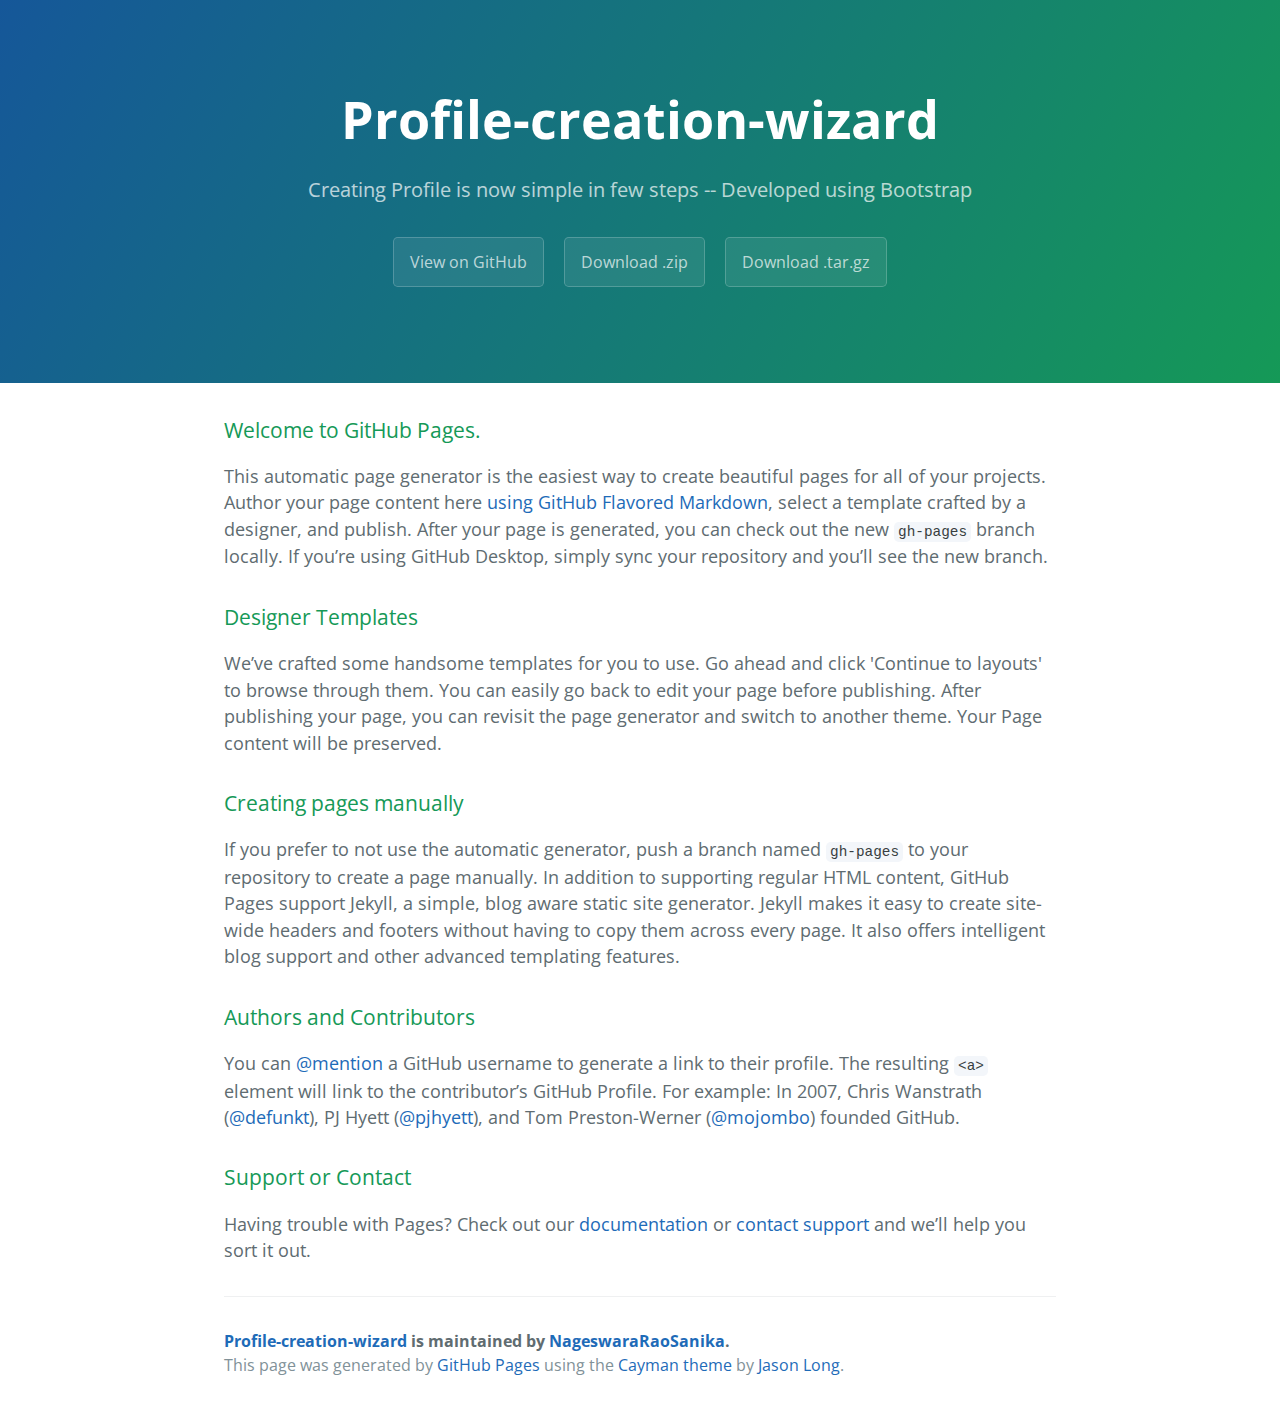
<file: index.html>
<!DOCTYPE html>
<html lang="en-us">
  <head>
    <meta charset="UTF-8">
    <title>Profile-creation-wizard by NageswaraRaoSanika</title>
    <meta name="viewport" content="width=device-width, initial-scale=1">
    <link rel="stylesheet" type="text/css" href="stylesheets/normalize.css" media="screen">
    <link href='https://fonts.googleapis.com/css?family=Open+Sans:400,700' rel='stylesheet' type='text/css'>
    <link rel="stylesheet" type="text/css" href="stylesheets/stylesheet.css" media="screen">
    <link rel="stylesheet" type="text/css" href="stylesheets/github-light.css" media="screen">
  </head>
  <body>
    <section class="page-header">
      <h1 class="project-name">Profile-creation-wizard</h1>
      <h2 class="project-tagline">Creating Profile is now simple in few steps -- Developed using Bootstrap</h2>
      <a href="https://github.com/NageswaraRaoSanika/Profile-Creation-Wizard" class="btn">View on GitHub</a>
      <a href="https://github.com/NageswaraRaoSanika/Profile-Creation-Wizard/zipball/master" class="btn">Download .zip</a>
      <a href="https://github.com/NageswaraRaoSanika/Profile-Creation-Wizard/tarball/master" class="btn">Download .tar.gz</a>
    </section>

    <section class="main-content">
      <h3>
<a id="welcome-to-github-pages" class="anchor" href="#welcome-to-github-pages" aria-hidden="true"><span aria-hidden="true" class="octicon octicon-link"></span></a>Welcome to GitHub Pages.</h3>

<p>This automatic page generator is the easiest way to create beautiful pages for all of your projects. Author your page content here <a href="https://guides.github.com/features/mastering-markdown/">using GitHub Flavored Markdown</a>, select a template crafted by a designer, and publish. After your page is generated, you can check out the new <code>gh-pages</code> branch locally. If you’re using GitHub Desktop, simply sync your repository and you’ll see the new branch.</p>

<h3>
<a id="designer-templates" class="anchor" href="#designer-templates" aria-hidden="true"><span aria-hidden="true" class="octicon octicon-link"></span></a>Designer Templates</h3>

<p>We’ve crafted some handsome templates for you to use. Go ahead and click 'Continue to layouts' to browse through them. You can easily go back to edit your page before publishing. After publishing your page, you can revisit the page generator and switch to another theme. Your Page content will be preserved.</p>

<h3>
<a id="creating-pages-manually" class="anchor" href="#creating-pages-manually" aria-hidden="true"><span aria-hidden="true" class="octicon octicon-link"></span></a>Creating pages manually</h3>

<p>If you prefer to not use the automatic generator, push a branch named <code>gh-pages</code> to your repository to create a page manually. In addition to supporting regular HTML content, GitHub Pages support Jekyll, a simple, blog aware static site generator. Jekyll makes it easy to create site-wide headers and footers without having to copy them across every page. It also offers intelligent blog support and other advanced templating features.</p>

<h3>
<a id="authors-and-contributors" class="anchor" href="#authors-and-contributors" aria-hidden="true"><span aria-hidden="true" class="octicon octicon-link"></span></a>Authors and Contributors</h3>

<p>You can <a href="https://help.github.com/articles/basic-writing-and-formatting-syntax/#mentioning-users-and-teams" class="user-mention">@mention</a> a GitHub username to generate a link to their profile. The resulting <code>&lt;a&gt;</code> element will link to the contributor’s GitHub Profile. For example: In 2007, Chris Wanstrath (<a href="https://github.com/defunkt" class="user-mention">@defunkt</a>), PJ Hyett (<a href="https://github.com/pjhyett" class="user-mention">@pjhyett</a>), and Tom Preston-Werner (<a href="https://github.com/mojombo" class="user-mention">@mojombo</a>) founded GitHub.</p>

<h3>
<a id="support-or-contact" class="anchor" href="#support-or-contact" aria-hidden="true"><span aria-hidden="true" class="octicon octicon-link"></span></a>Support or Contact</h3>

<p>Having trouble with Pages? Check out our <a href="https://help.github.com/pages">documentation</a> or <a href="https://github.com/contact">contact support</a> and we’ll help you sort it out.</p>

      <footer class="site-footer">
        <span class="site-footer-owner"><a href="https://github.com/NageswaraRaoSanika/Profile-Creation-Wizard">Profile-creation-wizard</a> is maintained by <a href="https://github.com/NageswaraRaoSanika">NageswaraRaoSanika</a>.</span>

        <span class="site-footer-credits">This page was generated by <a href="https://pages.github.com">GitHub Pages</a> using the <a href="https://github.com/jasonlong/cayman-theme">Cayman theme</a> by <a href="https://twitter.com/jasonlong">Jason Long</a>.</span>
      </footer>

    </section>

  
  </body>
</html>
</file>
<file: stylesheets/stylesheet.css>
* {
  box-sizing: border-box; }

body {
  padding: 0;
  margin: 0;
  font-family: "Open Sans", "Helvetica Neue", Helvetica, Arial, sans-serif;
  font-size: 16px;
  line-height: 1.5;
  color: #606c71; }

a {
  color: #1e6bb8;
  text-decoration: none; }
  a:hover {
    text-decoration: underline; }

.btn {
  display: inline-block;
  margin-bottom: 1rem;
  color: rgba(255, 255, 255, 0.7);
  background-color: rgba(255, 255, 255, 0.08);
  border-color: rgba(255, 255, 255, 0.2);
  border-style: solid;
  border-width: 1px;
  border-radius: 0.3rem;
  transition: color 0.2s, background-color 0.2s, border-color 0.2s; }
  .btn + .btn {
    margin-left: 1rem; }

.btn:hover {
  color: rgba(255, 255, 255, 0.8);
  text-decoration: none;
  background-color: rgba(255, 255, 255, 0.2);
  border-color: rgba(255, 255, 255, 0.3); }

@media screen and (min-width: 64em) {
  .btn {
    padding: 0.75rem 1rem; } }

@media screen and (min-width: 42em) and (max-width: 64em) {
  .btn {
    padding: 0.6rem 0.9rem;
    font-size: 0.9rem; } }

@media screen and (max-width: 42em) {
  .btn {
    display: block;
    width: 100%;
    padding: 0.75rem;
    font-size: 0.9rem; }
    .btn + .btn {
      margin-top: 1rem;
      margin-left: 0; } }

.page-header {
  color: #fff;
  text-align: center;
  background-color: #159957;
  background-image: linear-gradient(120deg, #155799, #159957); }

@media screen and (min-width: 64em) {
  .page-header {
    padding: 5rem 6rem; } }

@media screen and (min-width: 42em) and (max-width: 64em) {
  .page-header {
    padding: 3rem 4rem; } }

@media screen and (max-width: 42em) {
  .page-header {
    padding: 2rem 1rem; } }

.project-name {
  margin-top: 0;
  margin-bottom: 0.1rem; }

@media screen and (min-width: 64em) {
  .project-name {
    font-size: 3.25rem; } }

@media screen and (min-width: 42em) and (max-width: 64em) {
  .project-name {
    font-size: 2.25rem; } }

@media screen and (max-width: 42em) {
  .project-name {
    font-size: 1.75rem; } }

.project-tagline {
  margin-bottom: 2rem;
  font-weight: normal;
  opacity: 0.7; }

@media screen and (min-width: 64em) {
  .project-tagline {
    font-size: 1.25rem; } }

@media screen and (min-width: 42em) and (max-width: 64em) {
  .project-tagline {
    font-size: 1.15rem; } }

@media screen and (max-width: 42em) {
  .project-tagline {
    font-size: 1rem; } }

.main-content :first-child {
  margin-top: 0; }
.main-content img {
  max-width: 100%; }
.main-content h1, .main-content h2, .main-content h3, .main-content h4, .main-content h5, .main-content h6 {
  margin-top: 2rem;
  margin-bottom: 1rem;
  font-weight: normal;
  color: #159957; }
.main-content p {
  margin-bottom: 1em; }
.main-content code {
  padding: 2px 4px;
  font-family: Consolas, "Liberation Mono", Menlo, Courier, monospace;
  font-size: 0.9rem;
  color: #383e41;
  background-color: #f3f6fa;
  border-radius: 0.3rem; }
.main-content pre {
  padding: 0.8rem;
  margin-top: 0;
  margin-bottom: 1rem;
  font: 1rem Consolas, "Liberation Mono", Menlo, Courier, monospace;
  color: #567482;
  word-wrap: normal;
  background-color: #f3f6fa;
  border: solid 1px #dce6f0;
  border-radius: 0.3rem; }
  .main-content pre > code {
    padding: 0;
    margin: 0;
    font-size: 0.9rem;
    color: #567482;
    word-break: normal;
    white-space: pre;
    background: transparent;
    border: 0; }
.main-content .highlight {
  margin-bottom: 1rem; }
  .main-content .highlight pre {
    margin-bottom: 0;
    word-break: normal; }
.main-content .highlight pre, .main-content pre {
  padding: 0.8rem;
  overflow: auto;
  font-size: 0.9rem;
  line-height: 1.45;
  border-radius: 0.3rem; }
.main-content pre code, .main-content pre tt {
  display: inline;
  max-width: initial;
  padding: 0;
  margin: 0;
  overflow: initial;
  line-height: inherit;
  word-wrap: normal;
  background-color: transparent;
  border: 0; }
  .main-content pre code:before, .main-content pre code:after, .main-content pre tt:before, .main-content pre tt:after {
    content: normal; }
.main-content ul, .main-content ol {
  margin-top: 0; }
.main-content blockquote {
  padding: 0 1rem;
  margin-left: 0;
  color: #819198;
  border-left: 0.3rem solid #dce6f0; }
  .main-content blockquote > :first-child {
    margin-top: 0; }
  .main-content blockquote > :last-child {
    margin-bottom: 0; }
.main-content table {
  display: block;
  width: 100%;
  overflow: auto;
  word-break: normal;
  word-break: keep-all; }
  .main-content table th {
    font-weight: bold; }
  .main-content table th, .main-content table td {
    padding: 0.5rem 1rem;
    border: 1px solid #e9ebec; }
.main-content dl {
  padding: 0; }
  .main-content dl dt {
    padding: 0;
    margin-top: 1rem;
    font-size: 1rem;
    font-weight: bold; }
  .main-content dl dd {
    padding: 0;
    margin-bottom: 1rem; }
.main-content hr {
  height: 2px;
  padding: 0;
  margin: 1rem 0;
  background-color: #eff0f1;
  border: 0; }

@media screen and (min-width: 64em) {
  .main-content {
    max-width: 64rem;
    padding: 2rem 6rem;
    margin: 0 auto;
    font-size: 1.1rem; } }

@media screen and (min-width: 42em) and (max-width: 64em) {
  .main-content {
    padding: 2rem 4rem;
    font-size: 1.1rem; } }

@media screen and (max-width: 42em) {
  .main-content {
    padding: 2rem 1rem;
    font-size: 1rem; } }

.site-footer {
  padding-top: 2rem;
  margin-top: 2rem;
  border-top: solid 1px #eff0f1; }

.site-footer-owner {
  display: block;
  font-weight: bold; }

.site-footer-credits {
  color: #819198; }

@media screen and (min-width: 64em) {
  .site-footer {
    font-size: 1rem; } }

@media screen and (min-width: 42em) and (max-width: 64em) {
  .site-footer {
    font-size: 1rem; } }

@media screen and (max-width: 42em) {
  .site-footer {
    font-size: 0.9rem; } }
</file>
<file: stylesheets/github-light.css>
/*
The MIT License (MIT)

Copyright (c) 2015 GitHub, Inc.

Permission is hereby granted, free of charge, to any person obtaining a copy
of this software and associated documentation files (the "Software"), to deal
in the Software without restriction, including without limitation the rights
to use, copy, modify, merge, publish, distribute, sublicense, and/or sell
copies of the Software, and to permit persons to whom the Software is
furnished to do so, subject to the following conditions:

The above copyright notice and this permission notice shall be included in all
copies or substantial portions of the Software.

THE SOFTWARE IS PROVIDED "AS IS", WITHOUT WARRANTY OF ANY KIND, EXPRESS OR
IMPLIED, INCLUDING BUT NOT LIMITED TO THE WARRANTIES OF MERCHANTABILITY,
FITNESS FOR A PARTICULAR PURPOSE AND NONINFRINGEMENT. IN NO EVENT SHALL THE
AUTHORS OR COPYRIGHT HOLDERS BE LIABLE FOR ANY CLAIM, DAMAGES OR OTHER
LIABILITY, WHETHER IN AN ACTION OF CONTRACT, TORT OR OTHERWISE, ARISING FROM,
OUT OF OR IN CONNECTION WITH THE SOFTWARE OR THE USE OR OTHER DEALINGS IN THE
SOFTWARE.

*/

.pl-c /* comment */ {
  color: #969896;
}

.pl-c1      /* constant, markup.raw, meta.diff.header, meta.module-reference, meta.property-name, support, support.constant, support.variable, variable.other.constant */,
.pl-s .pl-v /* string variable */ {
  color: #0086b3;
}

.pl-e  /* entity */,
.pl-en /* entity.name */ {
  color: #795da3;
}

.pl-s .pl-s1 /* string source */,
.pl-smi      /* storage.modifier.import, storage.modifier.package, storage.type.java, variable.other, variable.parameter.function */ {
  color: #333;
}

.pl-ent /* entity.name.tag */ {
  color: #63a35c;
}

.pl-k /* keyword, storage, storage.type */ {
  color: #a71d5d;
}

.pl-pds              /* punctuation.definition.string, string.regexp.character-class */,
.pl-s                /* string */,
.pl-s .pl-pse .pl-s1 /* string punctuation.section.embedded source */,
.pl-sr               /* string.regexp */,
.pl-sr .pl-cce       /* string.regexp constant.character.escape */,
.pl-sr .pl-sra       /* string.regexp string.regexp.arbitrary-repitition */,
.pl-sr .pl-sre       /* string.regexp source.ruby.embedded */ {
  color: #183691;
}

.pl-v /* variable */ {
  color: #ed6a43;
}

.pl-id /* invalid.deprecated */ {
  color: #b52a1d;
}

.pl-ii /* invalid.illegal */ {
  background-color: #b52a1d;
  color: #f8f8f8;
}

.pl-sr .pl-cce /* string.regexp constant.character.escape */ {
  color: #63a35c;
  font-weight: bold;
}

.pl-ml /* markup.list */ {
  color: #693a17;
}

.pl-mh        /* markup.heading */,
.pl-mh .pl-en /* markup.heading entity.name */,
.pl-ms        /* meta.separator */ {
  color: #1d3e81;
  font-weight: bold;
}

.pl-mq /* markup.quote */ {
  color: #008080;
}

.pl-mi /* markup.italic */ {
  color: #333;
  font-style: italic;
}

.pl-mb /* markup.bold */ {
  color: #333;
  font-weight: bold;
}

.pl-md /* markup.deleted, meta.diff.header.from-file */ {
  background-color: #ffecec;
  color: #bd2c00;
}

.pl-mi1 /* markup.inserted, meta.diff.header.to-file */ {
  background-color: #eaffea;
  color: #55a532;
}

.pl-mdr /* meta.diff.range */ {
  color: #795da3;
  font-weight: bold;
}

.pl-mo /* meta.output */ {
  color: #1d3e81;
}
</file>
